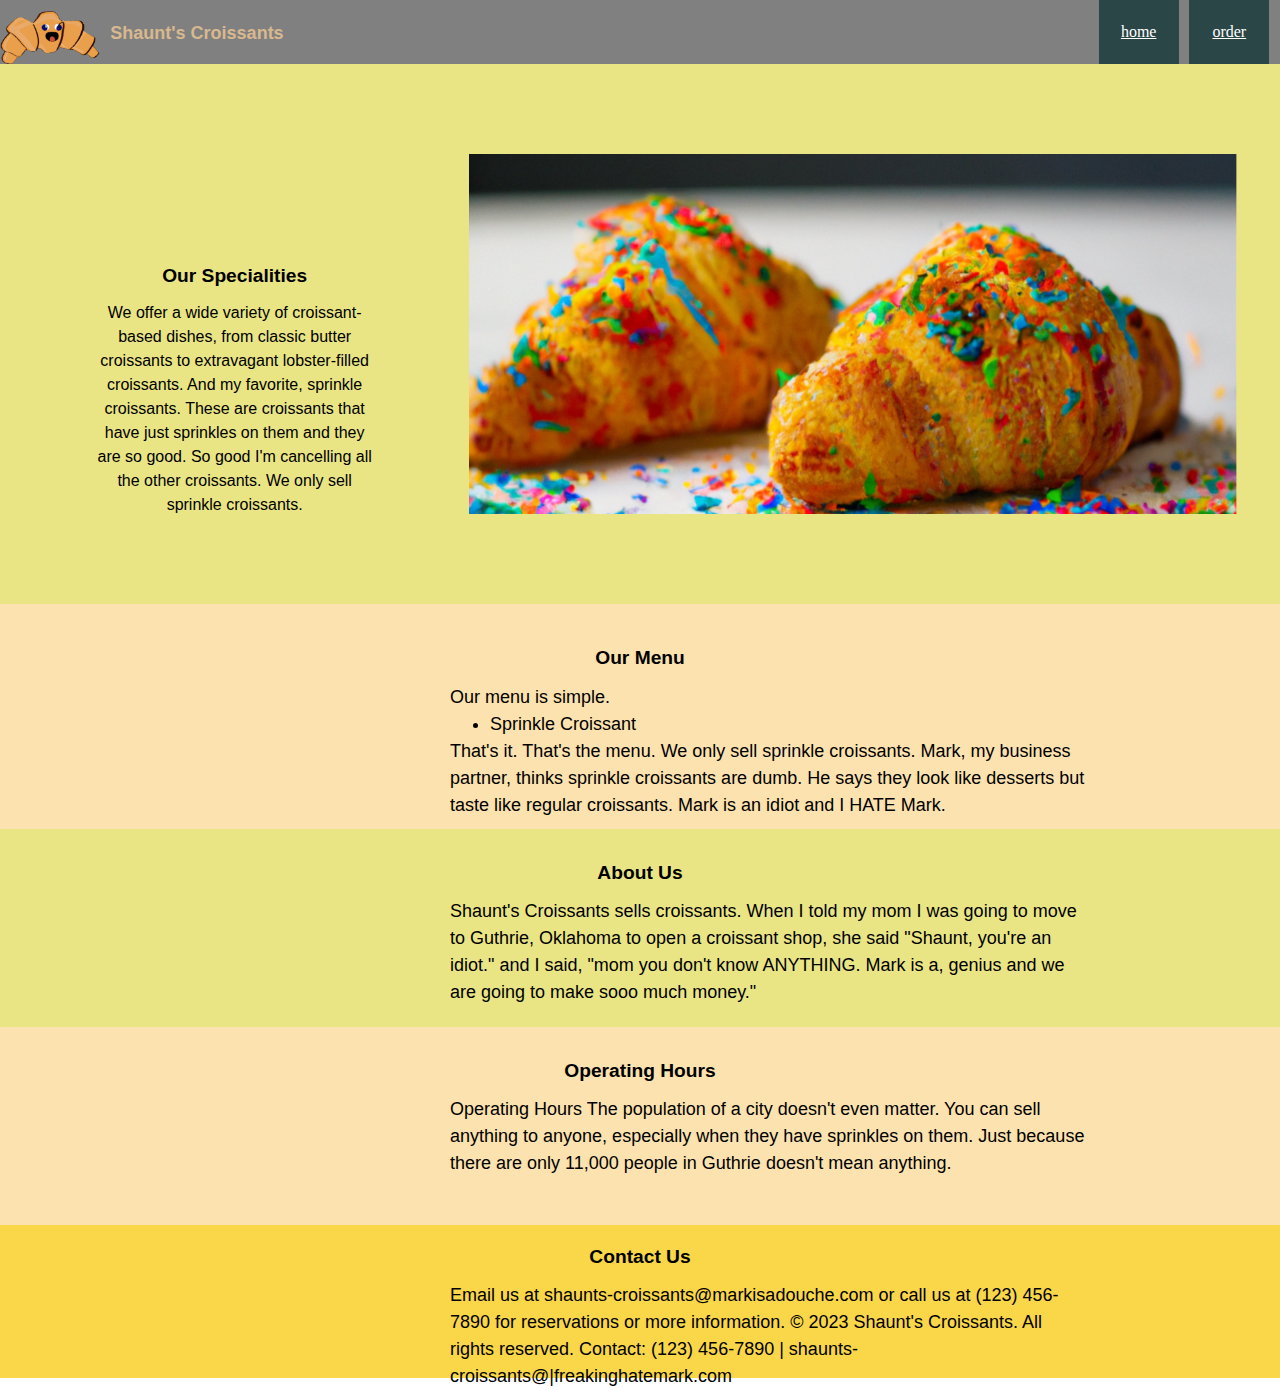
<file: index.html>
<!DOCTYPE html>
<html lang="en">
<head>
    <meta charset="UTF-8">
    <meta name="viewport" content="width=device-width, initial-scale=1.0">
    <title>Shaunt's Croissants</title>
    <link rel="stylesheet" href="main.css">
    <link rel="stylesheet" href="reset.css">
</head>

<body>
    <header>
        <div class="img-title">
            <img src="../assets/logo.png" alt="poop">
        <h5 class="title">Shaunt's Croissants</h5>
        </div>

        <nav class="nav-bar">
            <a href="./index.html">home</a>
            <a href="./order page/order.html">order</a>
        </nav>
    </header>

    <main class="main-content">
        <div class="specials">
            <div class="specials-text">
                <div class="our-specialities"><strong>Our Specialities</strong></div>
                <div class="we-offer">We offer a wide variety of croissant-based dishes, from classic butter croissants to extravagant lobster-filled croissants. And my favorite, sprinkle croissants. These are croissants that have just sprinkles on them and they are so good. So good I'm cancelling all the other croissants. We only sell sprinkle croissants.</div>

            </div>

            <div class="pic-one">
                 <img src="./assets/Screenshot 2023-06-28 at 12.34.33 PM.png" alt="rolls" class="rolls-con-sprinkles">
            </div>
        </div>
        
        <div class="menu">
            <div class="our-menu">Our Menu</div>
            <div class="menu-text">
                <p>Our menu is simple.</p>
                <ul class="list">
                    <li>Sprinkle Croissant</li>
                </ul>
                <p>That's it. That's the menu. We only sell sprinkle croissants. Mark, my business partner, thinks sprinkle croissants are dumb. He says they look like desserts but taste like regular croissants. Mark is an idiot and I HATE Mark.</p>
            </div>
        </div>
        <div class="about">
            <div class="about-us">About Us</div>
            <div class="about-us-text">Shaunt's Croissants sells croissants. When I told my mom I was going to move to Guthrie, Oklahoma to open a croissant shop, she said "Shaunt, you're an idiot." and I said, "mom you don't know ANYTHING. Mark is a, genius and we are going to make sooo much money."</div>
        </div>
        <div class="hours">
            <div class="operating-hours">Operating Hours</div>
            <div class="operating-hours-text">Operating Hours The population of a city doesn't even matter. You can sell anything to anyone, especially when they have sprinkles on them. Just because there are only 11,000 people in Guthrie doesn't mean anything.</div>
        </div>
    </main>

    <footer class="contact-info">
        <div class="contact-us">Contact Us</div>
        <div class="contact-us-text">Email us at shaunts-croissants@markisadouche.com or call us at (123) 456-7890 for reservations or more information.
            © 2023 Shaunt's Croissants. All rights reserved. Contact: (123) 456-7890 | shaunts-croissants@|freakinghatemark.com</div>
    </footer>
    
    

</body>
</html>
</file>
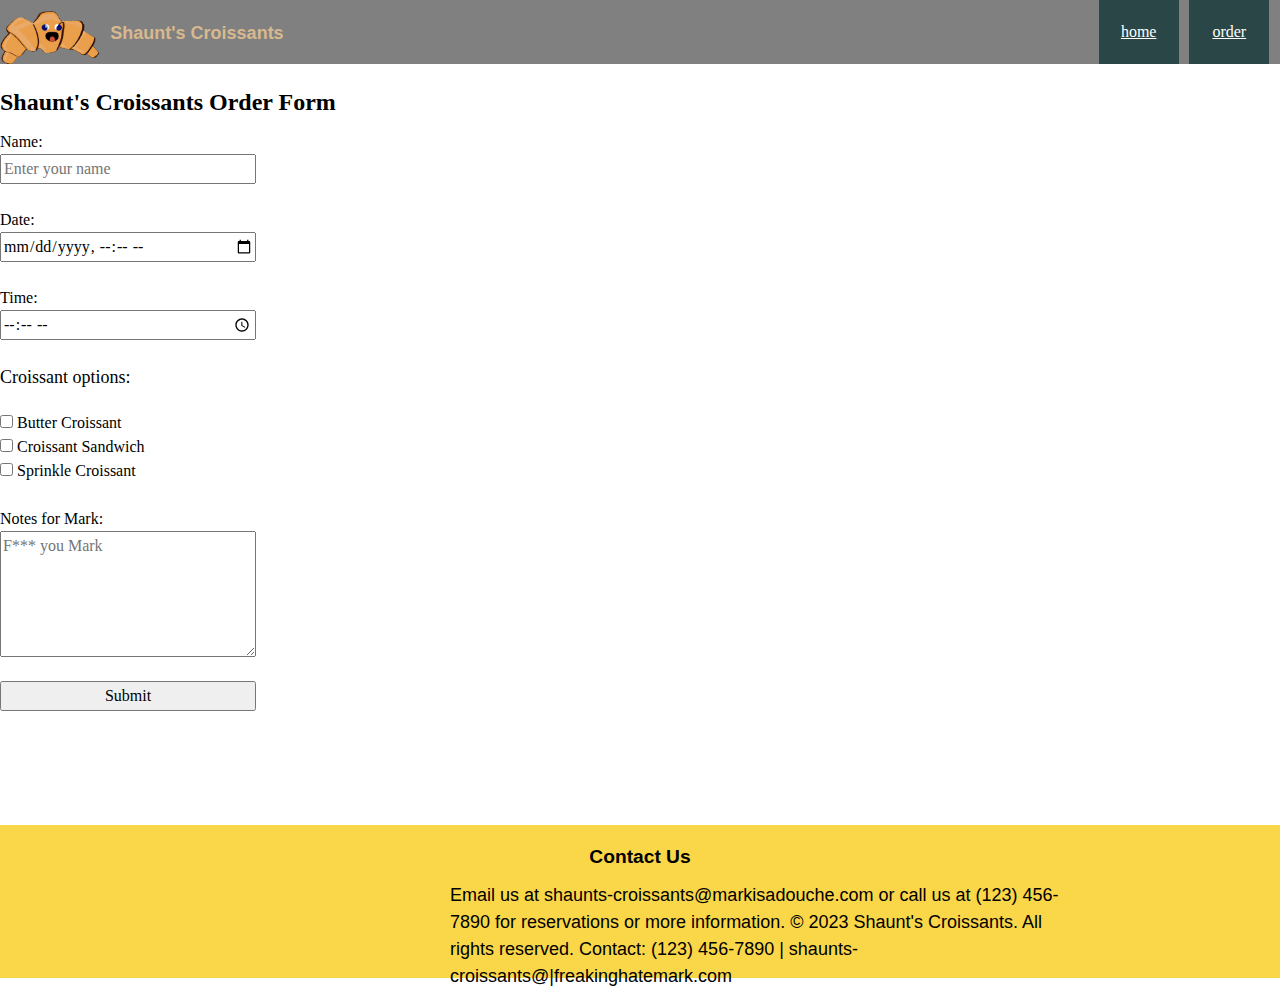
<file: order page/order.html>
<!DOCTYPE html>
<html lang="en">
<head>
    <meta charset="UTF-8">
    <meta name="viewport" content="width=device-width, initial-scale=1.0">
    <title>Shaunt's Croissants</title>
    <link rel="stylesheet" href="../reset.css">
    <link rel="stylesheet" href="order.css">
    
</head>

<body>

    <header>
        <div class="img-title">
        <img src="../assets/logo.png" alt="poop">
        <h5 class="title-pg">Shaunt's Croissants</h5>
        </div>
        <nav class="nav-bar">
            <a href="../index.html">home</a>
            <a href="./order.html" >order</a>
        </nav>
    </header>
    <main>
        <div class="title-two"><h2>Shaunt's Croissants Order Form</h2></div>
        <form>
            <label for="name">Name:</label>
            <input type="text" id="name" name="name" placeholder="Enter your name">
            <br>
            <label for="date">Date:</label>
            <input type="datetime-local" name="date" id="date">
            <br>
            <label for="time">Time:</label>
            <input type="time" id="time" name="time">
            <br>
            <p class="ops">Croissant options:</p>

            <div class="checkbox">
                <input type="checkbox" id="Butter-Croissant" name="Butter-Croissant">
                <label for="options">Butter Croissant</label>
                <br>
                <input type="checkbox" id="Croissant-Sandwich" name="Croissant-Sandwich">
                <label for="options">Croissant Sandwich</label>
                <br>
                <input type="checkbox" id="Sprinkle-Croissant" name="Sprinkle-Croissant">
                <label for="options">Sprinkle Croissant</label>
                <br>
                <br>
                <div class="notes-mark">
                <label for="text">Notes for Mark:</label>
                <textarea name="text" id="text-box" cols="20" rows="5" placeholder="F*** you Mark"></textarea>
                </div>
            </div>
            <br>
            <button>Submit</button>
            <br>
        </form>
    </main>
    
        <footer class="contact-info">
            <div class="contact-us">Contact Us</div>
            <div class="contact-us-text">Email us at shaunts-croissants@markisadouche.com or call us at (123) 456-7890 for reservations or more information.
                © 2023 Shaunt's Croissants. All rights reserved. Contact: (123) 456-7890 | shaunts-croissants@|freakinghatemark.com</div>
        </footer>
</body>
</html>
</file>
<file: main.css>
header{
    display: flex;
    justify-content: space-between;
    background-color: grey;
    height: 64px;
}


.nav-bar{
    display: flex;
    justify-content: space-evenly;
    width: 15vw;
}

a{
    display: flex;
    background-color: rgb(42, 70, 70);
    color: white;
    width: 80px;
    justify-content: center;
    padding-top:20px
}
.img-title{
    display: flex;
}

.title{
    font-size: large;
    padding-top: 20px;
    padding-left: 10px;
    color: rgb(216, 184, 142);
    font-family: Arial, Helvetica, sans-serif;
    font-weight: 800;
}

.specials{
    display: flex;
    height: 60vh;
    background-color:rgb(233, 229, 133);
    width: 100%;
    justify-content:space-evenly;
    
}

.specials-text{
    margin-top: 15vh;
    flex-direction: column;
    width: 30%;
    height: 30vh;
    justify-content: center;
}

.our-specialities{
    display: flex;
    justify-content: center;
    font-size: larger;
    font-family: Arial, Helvetica, sans-serif;
    padding-top: 7vh
}

.we-offer{
    margin-top: 10px;
    display: flex;
    justify-content: center;
    flex-wrap: wrap;
    padding: 0 50px;
    font-family: Arial, Helvetica, sans-serif;
    text-align: center;
}

.pic-one{
    margin-top: 10vh;
    display: flex;
    width: 60%;
    height: 40vh;
    justify-content: center;
}

.rolls-con-sprinkles{
    display: flex;
    width: 100%;
    height:100%;
}


.menu{
    display: flex;
    height: 25vh;
    background-color: rgb(252, 226, 174);
    flex-direction: column;
    width: 100%;
    justify-content: center;
}


.our-menu{
    height: 30px;
    margin-top: 30px;
    margin-bottom: 10px;
    justify-content: center;
    text-align: center;
    font-size: larger;
    font-family: Arial, Helvetica, sans-serif;
    font-weight: 700;
}

.menu-text{
    display: flex;
    height: 15vh;
    flex-direction: column;
    width: 50%;
    margin-left: 50vh;
    font-family: Arial, Helvetica, sans-serif;
    font-weight: 500;
    font-size: large;
}


.about{ 
    display: flex;
    height: 22vh;
    background-color:rgb(233, 229, 133);
    flex-direction: column;
    justify-content: center;
}

.about-us{
    height: 30px;
    margin-top: 30px;
    margin-bottom: 10px;
    justify-content: center;
    text-align: center;
    font-size: larger;
    font-family: Arial, Helvetica, sans-serif;
    font-weight: 700;
}

.about-us-text{
    display: flex;
    height: 15vh;
    flex-direction: column;
    width: 50%;
    margin-left: 50vh;
    font-family: Arial, Helvetica, sans-serif;
    font-weight: 500;
    font-size: large;
}

.hours{
    display: flex;
    height: 22vh;
    background-color: rgb(252, 226, 174);
    flex-direction: column;
    justify-content: center;
}

.operating-hours{
    height: 30px;
    margin-top: 30px;
    margin-bottom: 10px;
    justify-content: center;
    text-align: center;
    font-size: larger;
    font-family: Arial, Helvetica, sans-serif;
    font-weight: 700;
}

.operating-hours-text{
    display: flex;
    height: 15vh;
    flex-direction: column;
    width: 50%;
    margin-left: 50vh;
    font-family: Arial, Helvetica, sans-serif;
    font-weight: 500;
    font-size: large;
}

.contact-info{
    display: flex;
    height: 17vh;
    background-color: rgb(250,214,73);
    flex-direction: column;
    justify-content: center;
}

.contact-us{
    height: 30px;
    margin-top: 30px;
    margin-bottom: 10px;
    justify-content: center;
    text-align: center;
    font-size: larger;
    font-family: Arial, Helvetica, sans-serif;
    font-weight: 700;
}


.contact-us-text{
    display: flex;
    height: 15vh;
    flex-direction: column;
    width: 50%;
    margin-left: 50vh;
    font-family: Arial, Helvetica, sans-serif;
    font-weight: 500;
    font-size: large;
}
</file>
<file: order page/order.css>
header {
    display: flex;
    height: 64px;
    background-color: grey;
    justify-content: space-between;
}

.nav-bar{
    display: flex;
    justify-content: space-evenly;
    width: 15vw;
}

a{
    display: flex;
    background-color: rgb(42, 70, 70);
    color: white;
    width: 80px;
    justify-content: center;
    padding-top:20px
}

.img-title{
    display: flex;

}

.title-pg{
    font-size: large;
    padding-top: 20px;
    padding-left: 10px;
    color: rgb(216, 184, 142);
    font-family: Arial, Helvetica, sans-serif;
    font-weight: 800;
}


form {
    display: flex;
    width: 20%;
    margin-top: 10px;
    flex-direction: column;

}

.title-two{
    display: flex;
    margin-top: 20px;
    
}

.notes-mark{
    display: flex;
    flex-direction: column;
}


.ops{
    margin-bottom: 20px;
    font-size: large;
}

.contact-info{
    margin-top: 10vh;
    display: flex;
    height: 17vh;
    background-color: rgb(250,214,73);
    flex-direction: column;
    justify-content: center;
}

.contact-us{
    height: 30px;
    margin-top: 30px;
    margin-bottom: 10px;
    justify-content: center;
    text-align: center;
    font-size: larger;
    font-family: Arial, Helvetica, sans-serif;
    font-weight: 700;
}

.contact-us-text{

    display: flex;
    height: 15vh;
    flex-direction: column;
    width: 50%;
    margin-left: 50vh;
    font-family: Arial, Helvetica, sans-serif;
    font-weight: 500;
    font-size: large;
}
</file>
